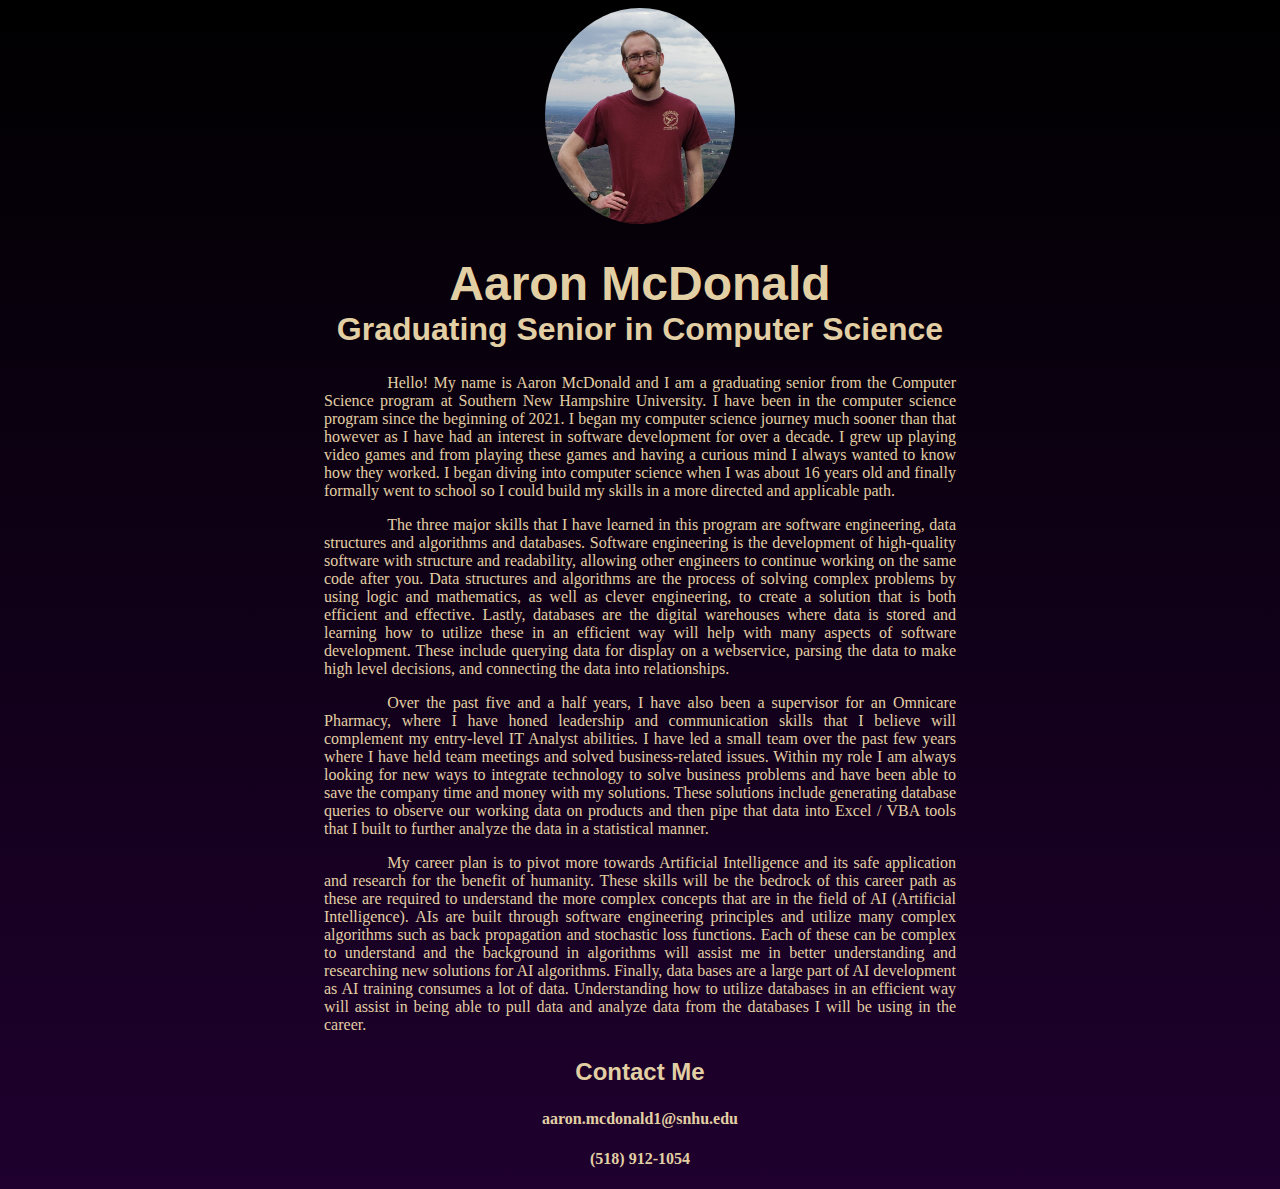
<file: html/about.html>
<!DOCTYPE html>
<html lang="en">
<head>
    <meta charset="UTF-8">
    <meta name="viewport" content="width=device-width, initial-scale=1.0">
    <title>About Me</title>
    <link rel="stylesheet" href="../styles/styles.css">
    <style>
        .center {
            display: block;
            margin: auto;
        }

        .center-text {
            text-align: center;
        }

        .portrait {
            width: 15%;
            border-radius: 50%;
        }

        .artifact {
            width: 35%;
        }

        .bottom-left {
            position: relative; 
            bottom: 0;
        }

        h1 {
            font-family:'Gill Sans', 'Gill Sans MT', Calibri, 'Trebuchet MS', sans-serif;
            font-size: 300%;
            margin-bottom: 0%;
        }

        h2 {
            font-family:'Gill Sans', 'Gill Sans MT', Calibri, 'Trebuchet MS', sans-serif;
            font-size: 200%;
            margin-top: 0%;
        }

        h3 {
            font-family:'Gill Sans', 'Gill Sans MT', Calibri, 'Trebuchet MS', sans-serif;
            font-size: 150%;
        }

        h6 {
            padding-left: 36px;
            text-indent: -36px;
            width: 50%;
        }

        html {
            background-image: linear-gradient(black, #1f002e);
            min-height: 100vh;
            color: rgb(226, 207, 164);  
        }

        p {
            width: 50%;
            text-indent: 10%;
            text-align: justify;
        }
    </style>
</head>
<body>
    <a title="ePortfolio" href="../index.html">
        <img class="portrait center" src="../images/portrait.jpg" alt="A portrait image of Aaron McDonald. Click here to go back to the ePortfolio.">
    </a>
    <h1 class="center-text">Aaron McDonald</h1>
    <h2 class="center-text">Graduating Senior in Computer Science</h2>
    <p class="center">
        Hello! My name is Aaron McDonald and I am a graduating senior from the Computer Science program at Southern New Hampshire University. 
        I have been in the computer science program since the beginning of 2021. I began my computer science journey much sooner than that however
        as I have had an interest in software development for over a decade. I grew up playing video games and from playing these games and having
        a curious mind I always wanted to know how they worked. I began diving into computer science when I was about 16 years old and finally formally 
        went to school so I could build my skills in a more directed and applicable path.
    </p>
    <p></p>
    <p class="center">
        The three major skills that I have learned in this program are software engineering, data structures and algorithms and databases. 
        Software engineering is the development of high-quality software with structure and readability, allowing other engineers to continue working on 
        the same code after you. Data structures and algorithms are the process of solving complex problems by using logic and mathematics, as well as clever 
        engineering, to create a solution that is both efficient and effective. Lastly, databases are the digital warehouses where data is stored and learning how 
        to utilize these in an efficient way will help with many aspects of software development. These include querying data for display on a webservice, parsing the 
        data to make high level decisions, and connecting the data into relationships.
    </p>
    <p></p>
    <p class="center">
        Over the past five and a half years, I have also been a supervisor for an Omnicare Pharmacy, where I have honed leadership and communication skills that I 
        believe will complement my entry-level IT Analyst abilities. I have led a small team over the past few years where I have held team meetings and solved 
        business-related issues. Within my role I am always looking for new ways to integrate technology to solve business problems and have been able to save the 
        company time and money with my solutions. These solutions include generating database queries to observe our working data on products and then pipe that data 
        into Excel / VBA tools that I built to further analyze the data in a statistical manner.
    </p>
    <p></p>
    <p class="center">
        My career plan is to pivot more towards Artificial Intelligence and its safe application and research for the benefit of humanity. These skills will be the 
        bedrock of this career path as these are required to understand the more complex concepts that are in the field of AI (Artificial Intelligence). AIs are built 
        through software engineering principles and utilize many complex algorithms such as back propagation and stochastic loss functions. Each of these can be complex 
        to understand and the background in algorithms will assist me in better understanding and researching new solutions for AI algorithms. Finally, data bases are a 
        large part of AI development as AI training consumes a lot of data. Understanding how to utilize databases in an efficient way will assist in being able to pull 
        data and analyze data from the databases I will be using in the career.
    </p>
    <p></p>
    <h3 class="center-text">Contact Me</h3>
    <h4 class="center-text">aaron.mcdonald1@snhu.edu</h4>
    <h4 class="center-text">(518) 912-1054</h4>
</body>
</html>
</file>
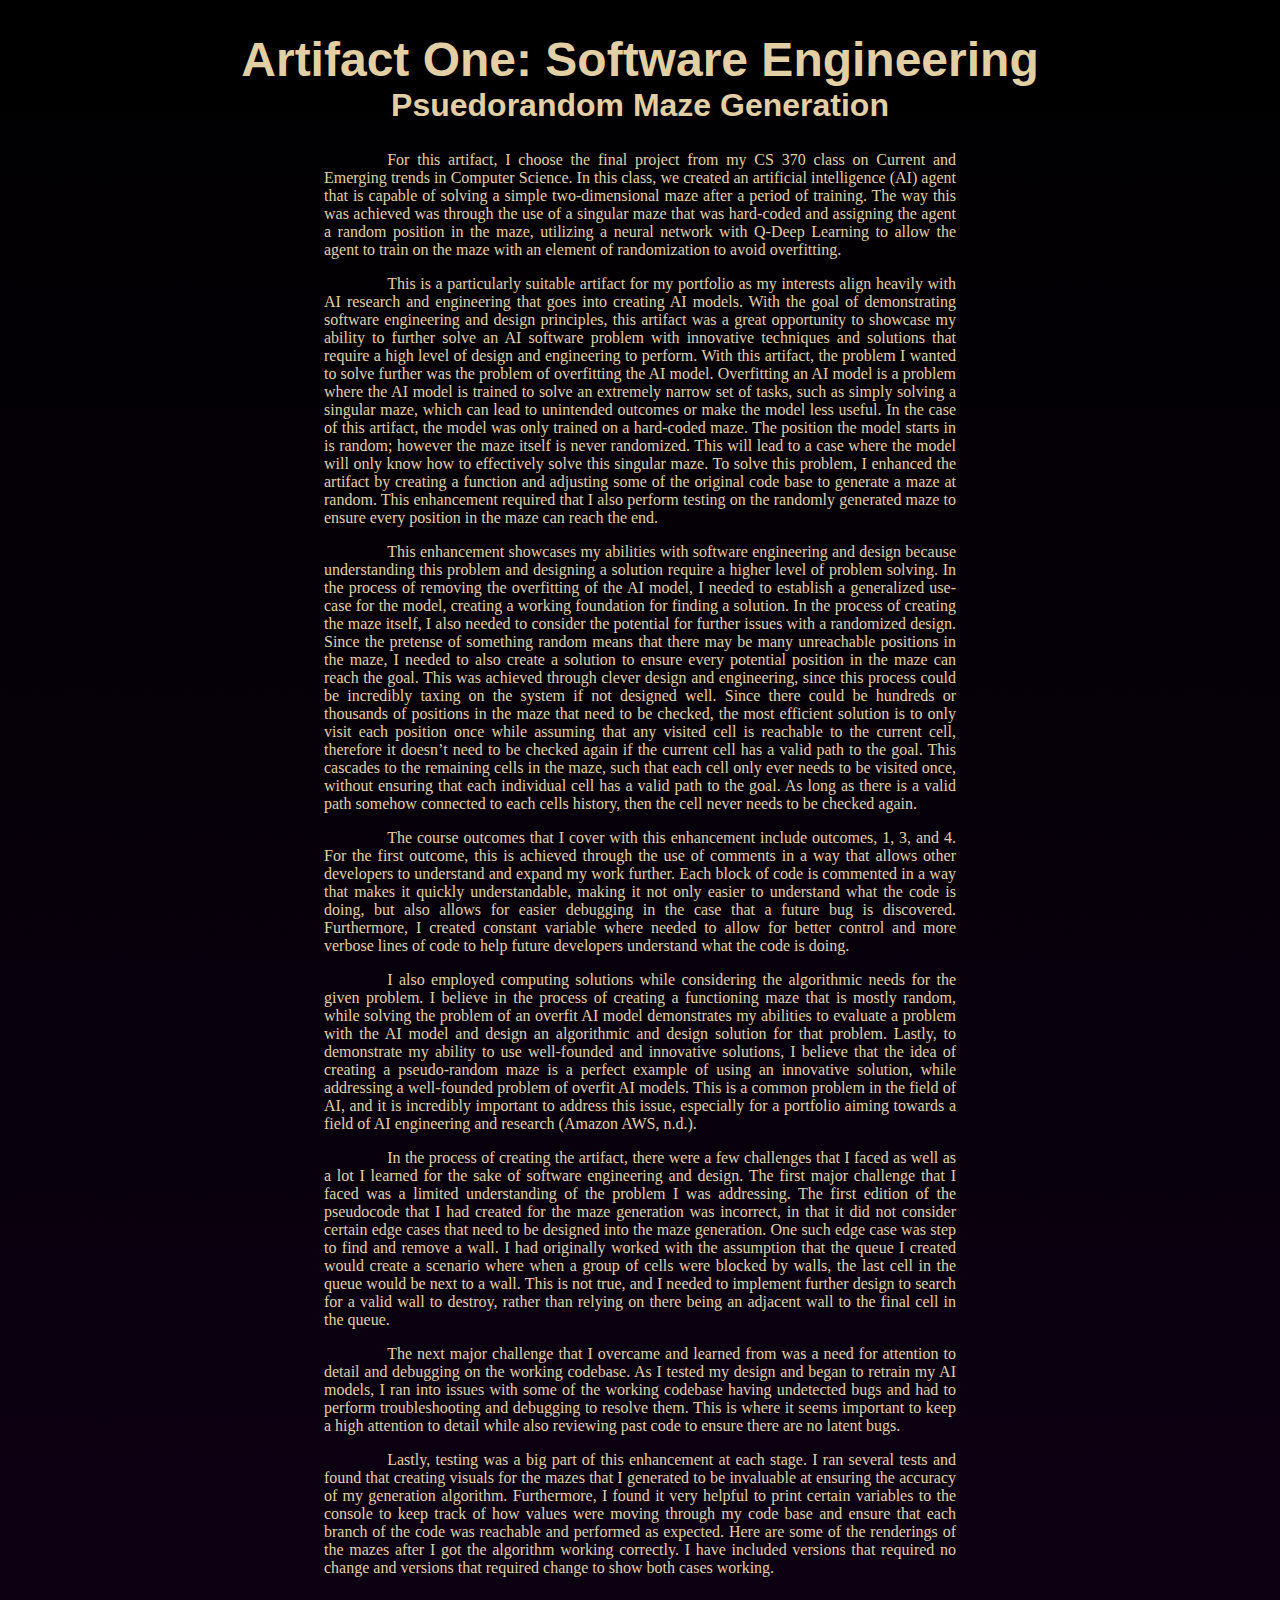
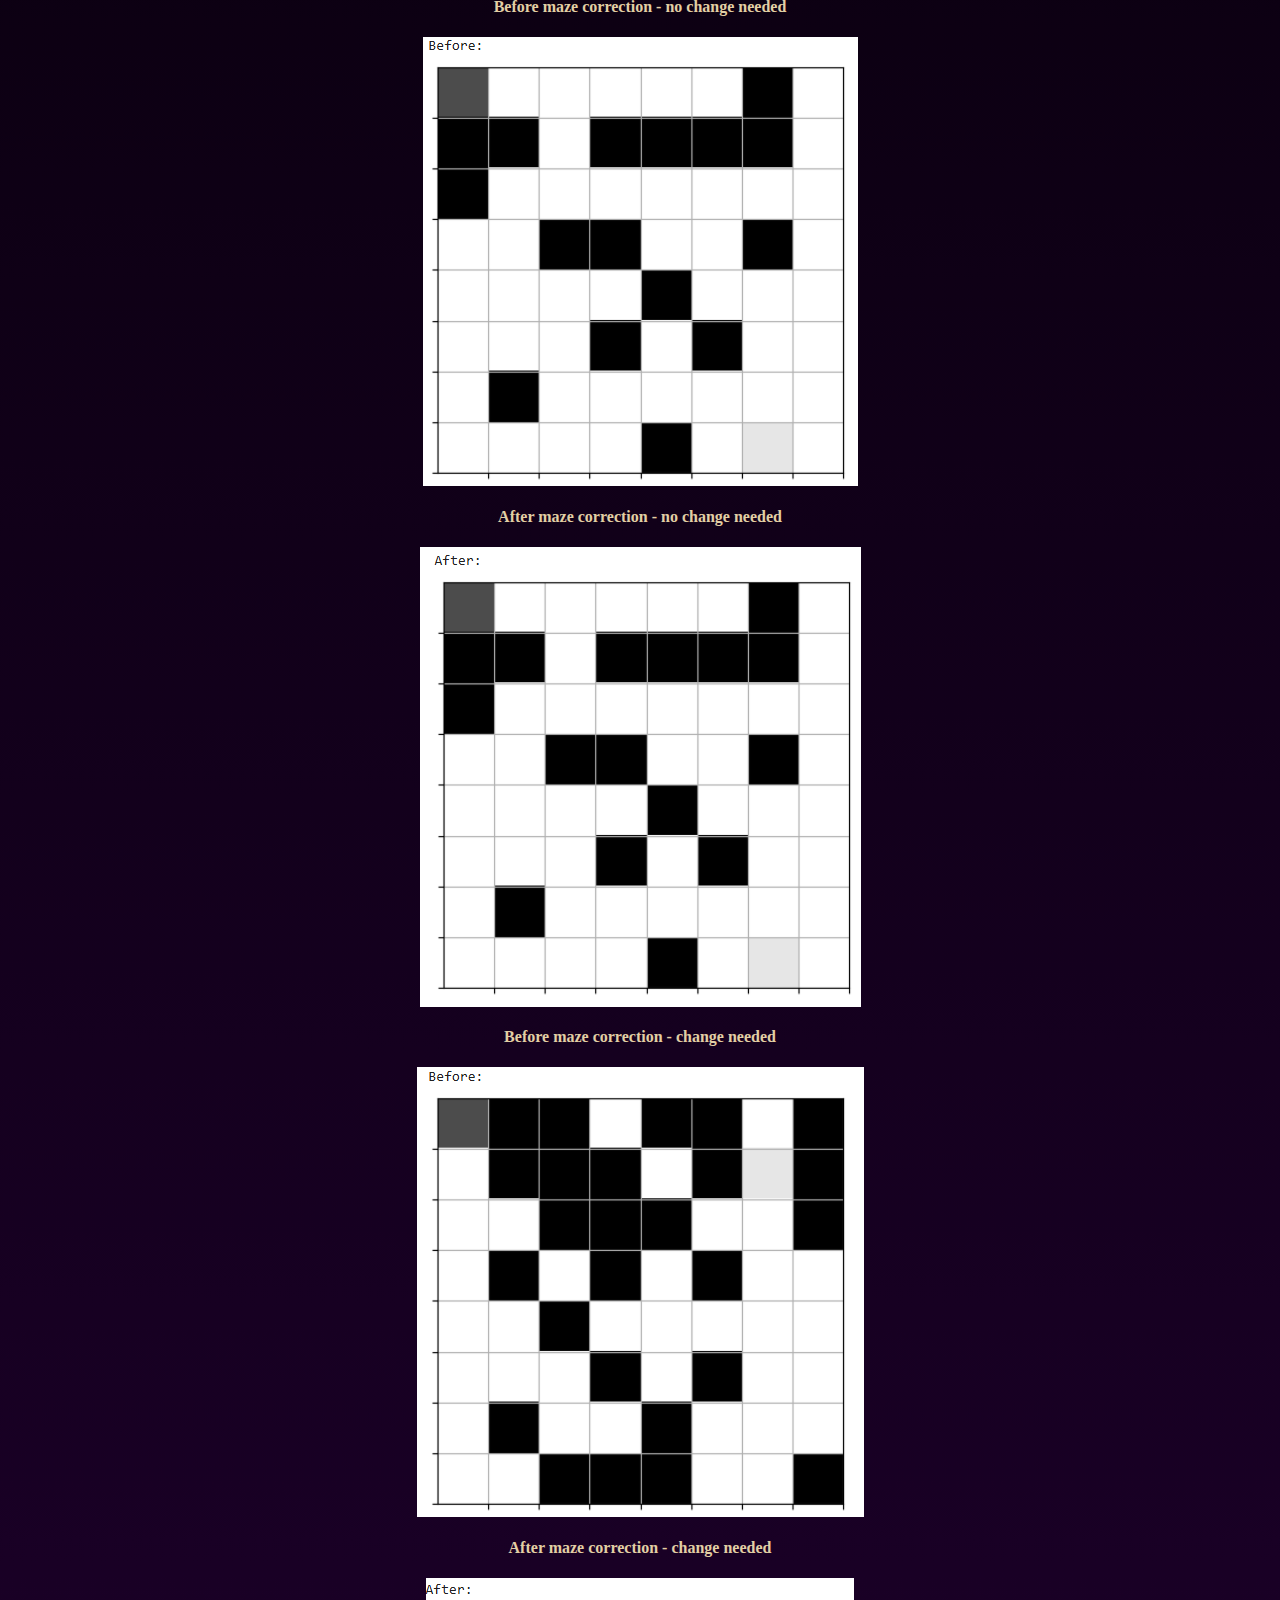
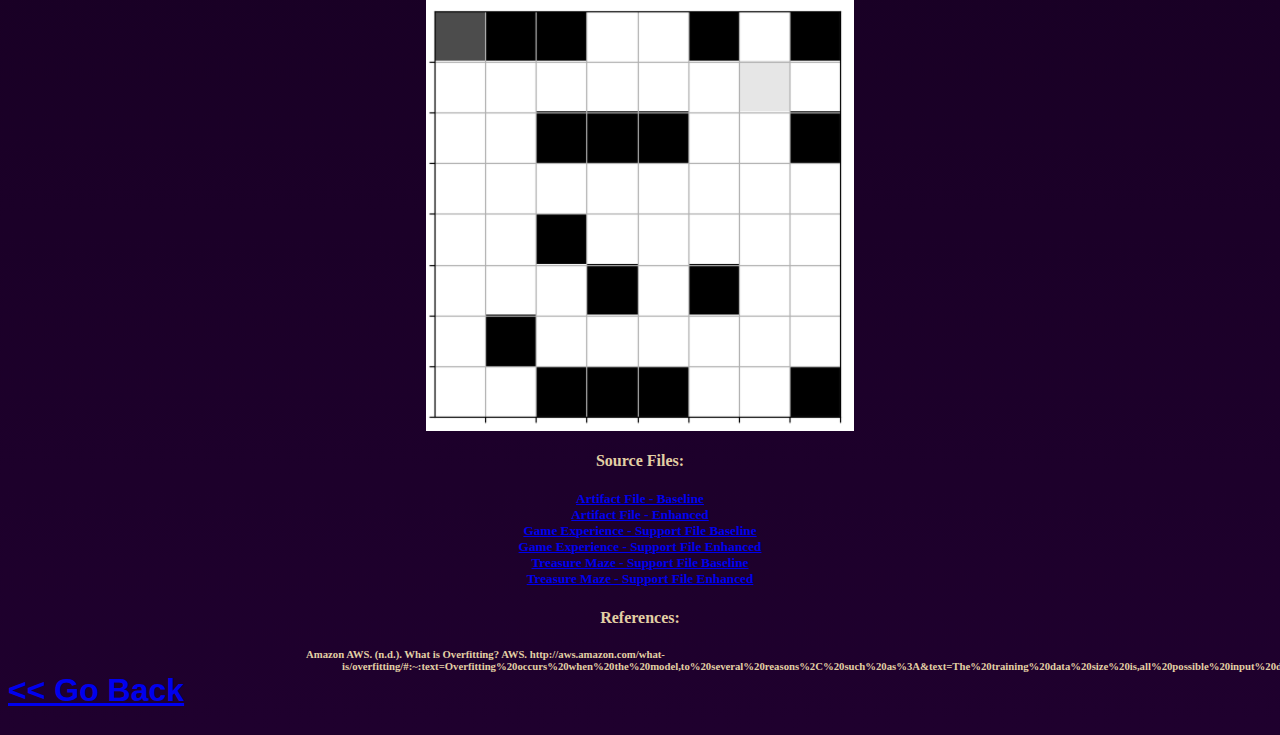
<file: html/artifact1.html>
<!DOCTYPE html>
<html lang="en">
<head>
    <meta charset="UTF-8">
    <meta name="viewport" content="width=device-width, initial-scale=1.0">
    <title>Artifact One</title>
    <link rel="stylesheet" href="../styles/styles.css">
    <style>
        .center {
            display: block;
            margin: auto;
        }

        .center-text {
            text-align: center;
        }

        .portrait {
            width: 15%;
            border-radius: 50%;
        }

        .artifact {
            width: 35%;
        }

        .bottom-left {
            position: relative; 
            bottom: 0;
        }

        h1 {
            font-family:'Gill Sans', 'Gill Sans MT', Calibri, 'Trebuchet MS', sans-serif;
            font-size: 300%;
            margin-bottom: 0%;
        }

        h2 {
            font-family:'Gill Sans', 'Gill Sans MT', Calibri, 'Trebuchet MS', sans-serif;
            font-size: 200%;
            margin-top: 0%;
        }

        h3 {
            font-family:'Gill Sans', 'Gill Sans MT', Calibri, 'Trebuchet MS', sans-serif;
            font-size: 150%;
        }

        h6 {
            padding-left: 36px;
            text-indent: -36px;
            width: 50%;
        }

        html {
            background-image: linear-gradient(black, #1f002e);
            min-height: 100vh;
            color: rgb(226, 207, 164);  
        }

        p {
            width: 50%;
            text-indent: 10%;
            text-align: justify;
        }
    </style>
</head>
<body>
    <h1 class="center-text">Artifact One: Software Engineering</h1>
    <h2 class="center-text">Psuedorandom Maze Generation</h2>
    <p class="center">For this artifact, I choose the final project from my CS 370 class on Current and Emerging trends in Computer Science. In this class, we created an artificial intelligence (AI) agent that is capable of solving a simple two-dimensional maze after a period of training. The way this was achieved was through the use of a singular maze that was hard-coded and assigning the agent a random position in the maze, utilizing a neural network with Q-Deep Learning to allow the agent to train on the maze with an element of randomization to avoid overfitting.</p>
    <p></p>
	<p class="center">This is a particularly suitable artifact for my portfolio as my interests align heavily with AI research and engineering that goes into creating AI models. With the goal of demonstrating software engineering and design principles, this artifact was a great opportunity to showcase my ability to further solve an AI software problem with innovative techniques and solutions that require a high level of design and engineering to perform. With this artifact, the problem I wanted to solve further was the problem of overfitting the AI model. Overfitting an AI model is a problem where the AI model is trained to solve an extremely narrow set of tasks, such as simply solving a singular maze, which can lead to unintended outcomes or make the model less useful. In the case of this artifact, the model was only trained on a hard-coded maze. The position the model starts in is random; however the maze itself is never randomized. This will lead to a case where the model will only know how to effectively solve this singular maze. To solve this problem, I enhanced the artifact by creating a function and adjusting some of the original code base to generate a maze at random. This enhancement required that I also perform testing on the randomly generated maze to ensure every position in the maze can reach the end. </p>
    <p></p>
	<p class="center">This enhancement showcases my abilities with software engineering and design because understanding this problem and designing a solution require a higher level of problem solving. In the process of removing the overfitting of the AI model, I needed to establish a generalized use-case for the model, creating a working foundation for finding a solution. In the process of creating the maze itself, I also needed to consider the potential for further issues with a randomized design. Since the pretense of something random means that there may be many unreachable positions in the maze, I needed to also create a solution to ensure every potential position in the maze can reach the goal. This was achieved through clever design and engineering, since this process could be incredibly taxing on the system if not designed well. Since there could be hundreds or thousands of positions in the maze that need to be checked, the most efficient solution is to only visit each position once while assuming that any visited cell is reachable to the current cell, therefore it doesn’t need to be checked again if the current cell has a valid path to the goal. This cascades to the remaining cells in the maze, such that each cell only ever needs to be visited once, without ensuring that each individual cell has a valid path to the goal. As long as there is a valid path somehow connected to each cells history, then the cell never needs to be checked again.</p>
    <p></p>
	<p class="center">The course outcomes that I cover with this enhancement include outcomes, 1, 3, and 4. For the first outcome, this is achieved through the use of comments in a way that allows other developers to understand and expand my work further. Each block of code is commented in a way that makes it quickly understandable, making it not only easier to understand what the code is doing, but also allows for easier debugging in the case that a future bug is discovered. Furthermore, I created constant variable where needed to allow for better control and more verbose lines of code to help future developers understand what the code is doing. </p>
    <p></p>
	<p class="center">I also employed computing solutions while considering the algorithmic needs for the given problem. I believe in the process of creating a functioning maze that is mostly random, while solving the problem of an overfit AI model demonstrates my abilities to evaluate a problem with the AI model and design an algorithmic and design solution for that problem. Lastly, to demonstrate my ability to use well-founded and innovative solutions, I believe that the idea of creating a pseudo-random maze is a perfect example of using an innovative solution, while addressing a well-founded problem of overfit AI models. This is a common problem in the field of AI, and it is incredibly important to address this issue, especially for a portfolio aiming towards a field of AI engineering and research (Amazon AWS, n.d.).</p>
    <p></p>
	<p class="center">In the process of creating the artifact, there were a few challenges that I faced as well as a lot I learned for the sake of software engineering and design. The first major challenge that I faced was a limited understanding of the problem I was addressing. The first edition of the pseudocode that I had created for the maze generation was incorrect, in that it did not consider certain edge cases that need to be designed into the maze generation. One such edge case was step to find and remove a wall. I had originally worked with the assumption that the queue I created would create a scenario where when a group of cells were blocked by walls, the last cell in the queue would be next to a wall. This is not true, and I needed to implement further design to search for a valid wall to destroy, rather than relying on there being an adjacent wall to the final cell in the queue. </p>
    <p></p>
	<p class="center">The next major challenge that I overcame and learned from was a need for attention to detail and debugging on the working codebase. As I tested my design and began to retrain my AI models, I ran into issues with some of the working codebase having undetected bugs and had to perform troubleshooting and debugging to resolve them. This is where it seems important to keep a high attention to detail while also reviewing past code to ensure there are no latent bugs. </p>
    <p></p>
	<p class="center">Lastly, testing was a big part of this enhancement at each stage. I ran several tests and found that creating visuals for the mazes that I generated to be invaluable at ensuring the accuracy of my generation algorithm. Furthermore, I found it very helpful to print certain variables to the console to keep track of how values were moving through my code base and ensure that each branch of the code was reachable and performed as expected. Here are some of the renderings of the mazes after I got the algorithm working correctly. I have included versions that required no change and versions that required change to show both cases working.</p>
    <p></p>
    <h4 class="center-text">Before maze correction - no change needed</h4>
    <img class="center" src="../images/artifact 1/Before - No Change.png" alt="Showing a simple maze that has all valid paths to the target">
    <h4 class="center-text">After maze correction - no change needed</h4>
    <img class="center" src="../images/artifact 1/After - No Change.png" alt="Showing a simple maze that has all valid paths to the target">
    <h4 class="center-text">Before maze correction - change needed</h4>
    <img class="center" src="../images/artifact 1/Before - Change Needed.png" alt="Showing a complex maze that has several invalid paths to the target">
    <h4 class="center-text">After maze correction -  change needed</h4>
    <img class="center" src="../images/artifact 1/After - Change Needed.png" alt="Showing a complex maze that has the invalid paths to the target corrected">
    <h4 class="center-text">Source Files:</h4>
    <a href="../artifacts/Artifact 1/Aaron McDonald Artifact 1.zip" target="_blank" download>
        <h5 class="center center-text">Artifact File - Baseline</h5>
    </a>
    <a href="../artifacts/Artifact 1/Aaron McDonald Artifact 1 - Enhanced.zip" target="_blank" download>
        <h5 class="center center-text">Artifact File - Enhanced</h5>
    </a>
    <a href="../artifacts/Artifact 1/GameExperience Artifact 1 Support File.zip" target="_blank" download>
        <h5 class="center center-text">Game Experience - Support File Baseline</h5>
    </a>
    <a href="../artifacts/Artifact 1/GameExperience Artifact 1 Support File - Enhanced.zip" target="_blank" download>
        <h5 class="center center-text">Game Experience - Support File Enhanced</h5>
    </a>
    <a href="../artifacts/Artifact 1/TreasureMaze Artifact 1 Support File.zip" target="_blank" download>
        <h5 class="center center-text">Treasure Maze - Support File Baseline</h5>
    </a>
    <a href="../artifacts/Artifact 1/TreasureMaze Artifact 1 Support File - Enhanced.zip" target="_blank" download>
        <h5 class="center center-text">Treasure Maze - Support File Enhanced</h5>
    </a>
    <h4 class="center-text">References:</h4>
    <h6 class="center">Amazon AWS. (n.d.). What is Overfitting? AWS. http://aws.amazon.com/what-is/overfitting/#:~:text=Overfitting%20occurs%20when%20the%20model,to%20several%20reasons%2C%20such%20as%3A&text=The%20training%20data%20size%20is,all%20possible%20input%20data%20values.</h6>
    <a href="../index.html" class="bottom-left">
        <h2><< Go Back</h2>
    </a>
</body>
</file>
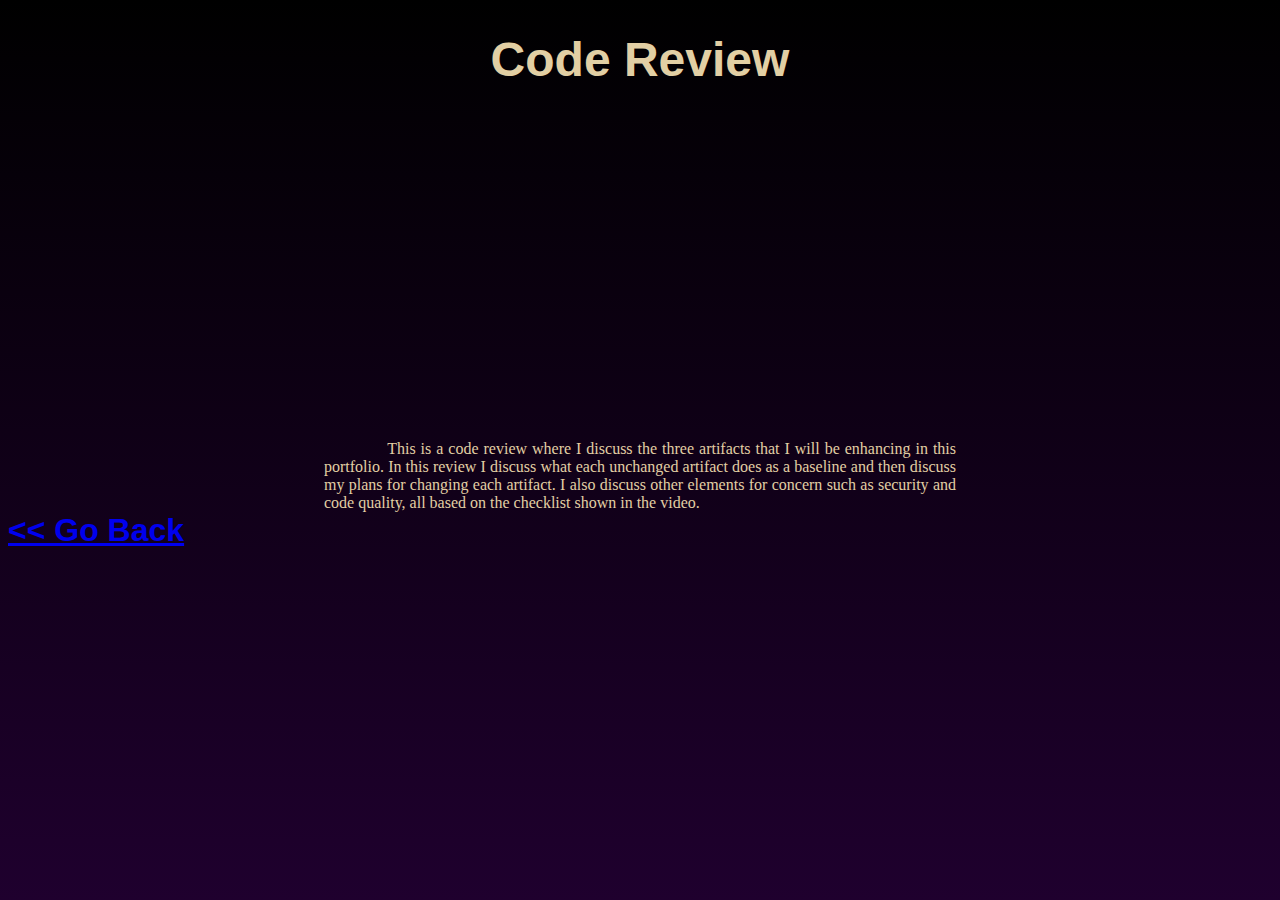
<file: html/code_review.html>
<!DOCTYPE html>
<html lang="en">
<head>
    <meta charset="UTF-8">
    <meta name="viewport" content="width=device-width, initial-scale=1.0">
    <title>Code Review</title>
    <link rel="stylesheet" href="../styles/styles.css">
    <style>
        .center {
            display: block;
            margin: auto;
        }

        .center-text {
            text-align: center;
        }

        .portrait {
            width: 15%;
            border-radius: 50%;
        }

        .artifact {
            width: 35%;
        }

        .bottom-left {
            position: relative;
            bottom: 0;
        }

        h1 {
            font-family:'Gill Sans', 'Gill Sans MT', Calibri, 'Trebuchet MS', sans-serif;
            font-size: 300%;
            margin-bottom: 0%;
        }

        h2 {
            font-family:'Gill Sans', 'Gill Sans MT', Calibri, 'Trebuchet MS', sans-serif;
            font-size: 200%;
            margin-top: 0%;
        }

        h3 {
            font-family:'Gill Sans', 'Gill Sans MT', Calibri, 'Trebuchet MS', sans-serif;
            font-size: 150%;
        }

        h6 {
            padding-left: 36px;
            text-indent: -36px;
            width: 50%;
        }

        html {
            background-image: linear-gradient(black, #1f002e);
            min-height: 100vh;
            color: rgb(226, 207, 164);  
        }

        p {
            width: 50%;
            text-indent: 10%;
            text-align: justify;
        }
    </style>
</head>
<body>
    <h1 class="center-text">Code Review</h1>
    <iframe class="center" width="560" height="315" src="https://www.youtube.com/embed/ZN6rfgY6qck?si=pmii5FbJkncs78Ez" title="Code Review Aaron McDonald" frameborder="0" allow="accelerometer; autoplay; clipboard-write; encrypted-media; gyroscope; picture-in-picture; web-share" referrerpolicy="strict-origin-when-cross-origin" allowfullscreen></iframe>
    <p class="center" style="margin-top: 3%;">
       This is a code review where I discuss the three artifacts that I will be enhancing in this portfolio. In this review I discuss what each unchanged artifact
       does as a baseline and then discuss my plans for changing each artifact. I also discuss other elements for concern such as security and code quality, all
       based on the checklist shown in the video.
    </p>

    <a href="../index.html" class="bottom-left">
        <h2><< Go Back</h2>
    </a>
    

</body>
</file>
<file: styles/styles.css>
.center {
            display: block;
            margin: auto;
}

.center-text {
    text-align: center;
}

.portrait {
    width: 15%;
    border-radius: 50%;
}

.artifact {
    width: 35%;
}

.bottom-left {
    position: absolute; 
    bottom: 0;
}

h1 {
    font-family:'Gill Sans', 'Gill Sans MT', Calibri, 'Trebuchet MS', sans-serif;
    font-size: 300%;
    margin-bottom: 0%;
}

h2 {
    font-family:'Gill Sans', 'Gill Sans MT', Calibri, 'Trebuchet MS', sans-serif;
    font-size: 200%;
    margin-top: 0%;
}

h3 {
    font-family:'Gill Sans', 'Gill Sans MT', Calibri, 'Trebuchet MS', sans-serif;
    font-size: 150%;
}

html {
    background-image: linear-gradient(black, #1f002e);
    min-height: 100vh;
    color: rgb(226, 207, 164);  
}

p {
    width: 50%;
    text-indent: 10%;
    text-align: justify;
}
</file>
